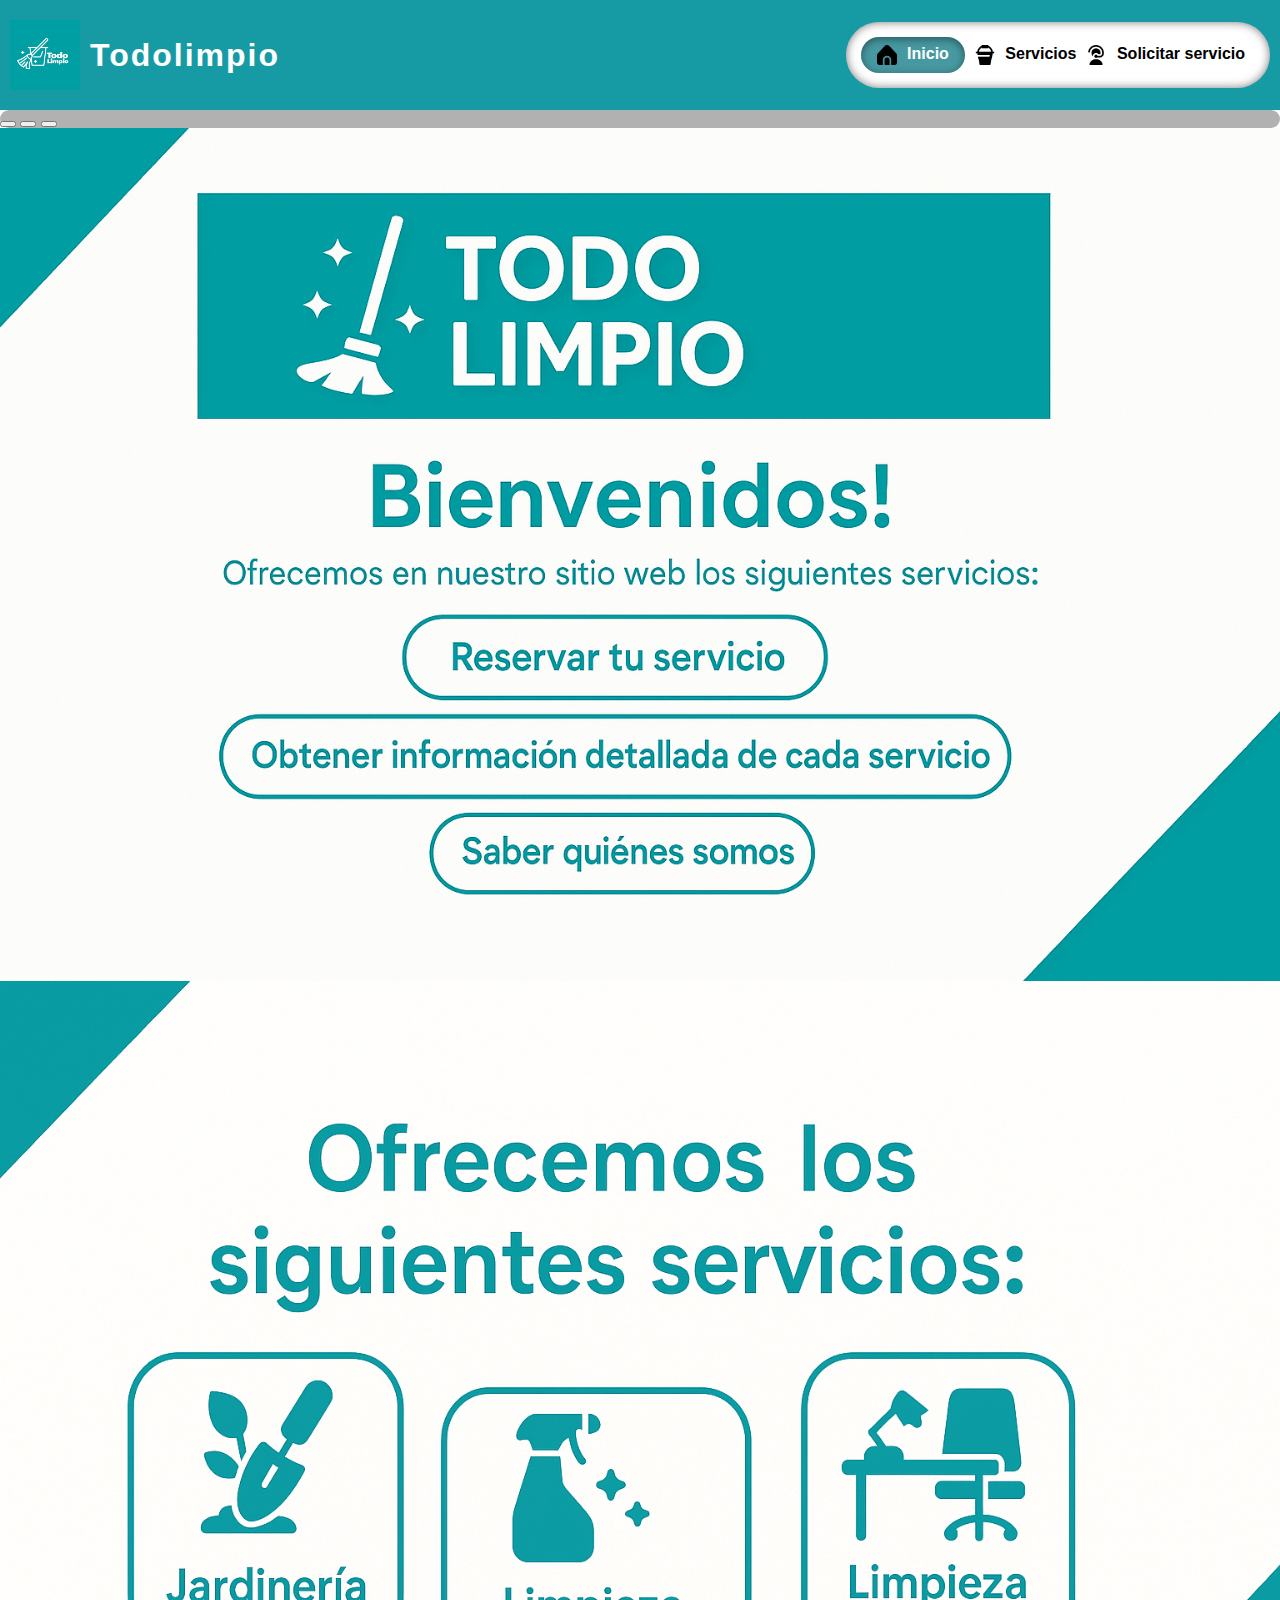
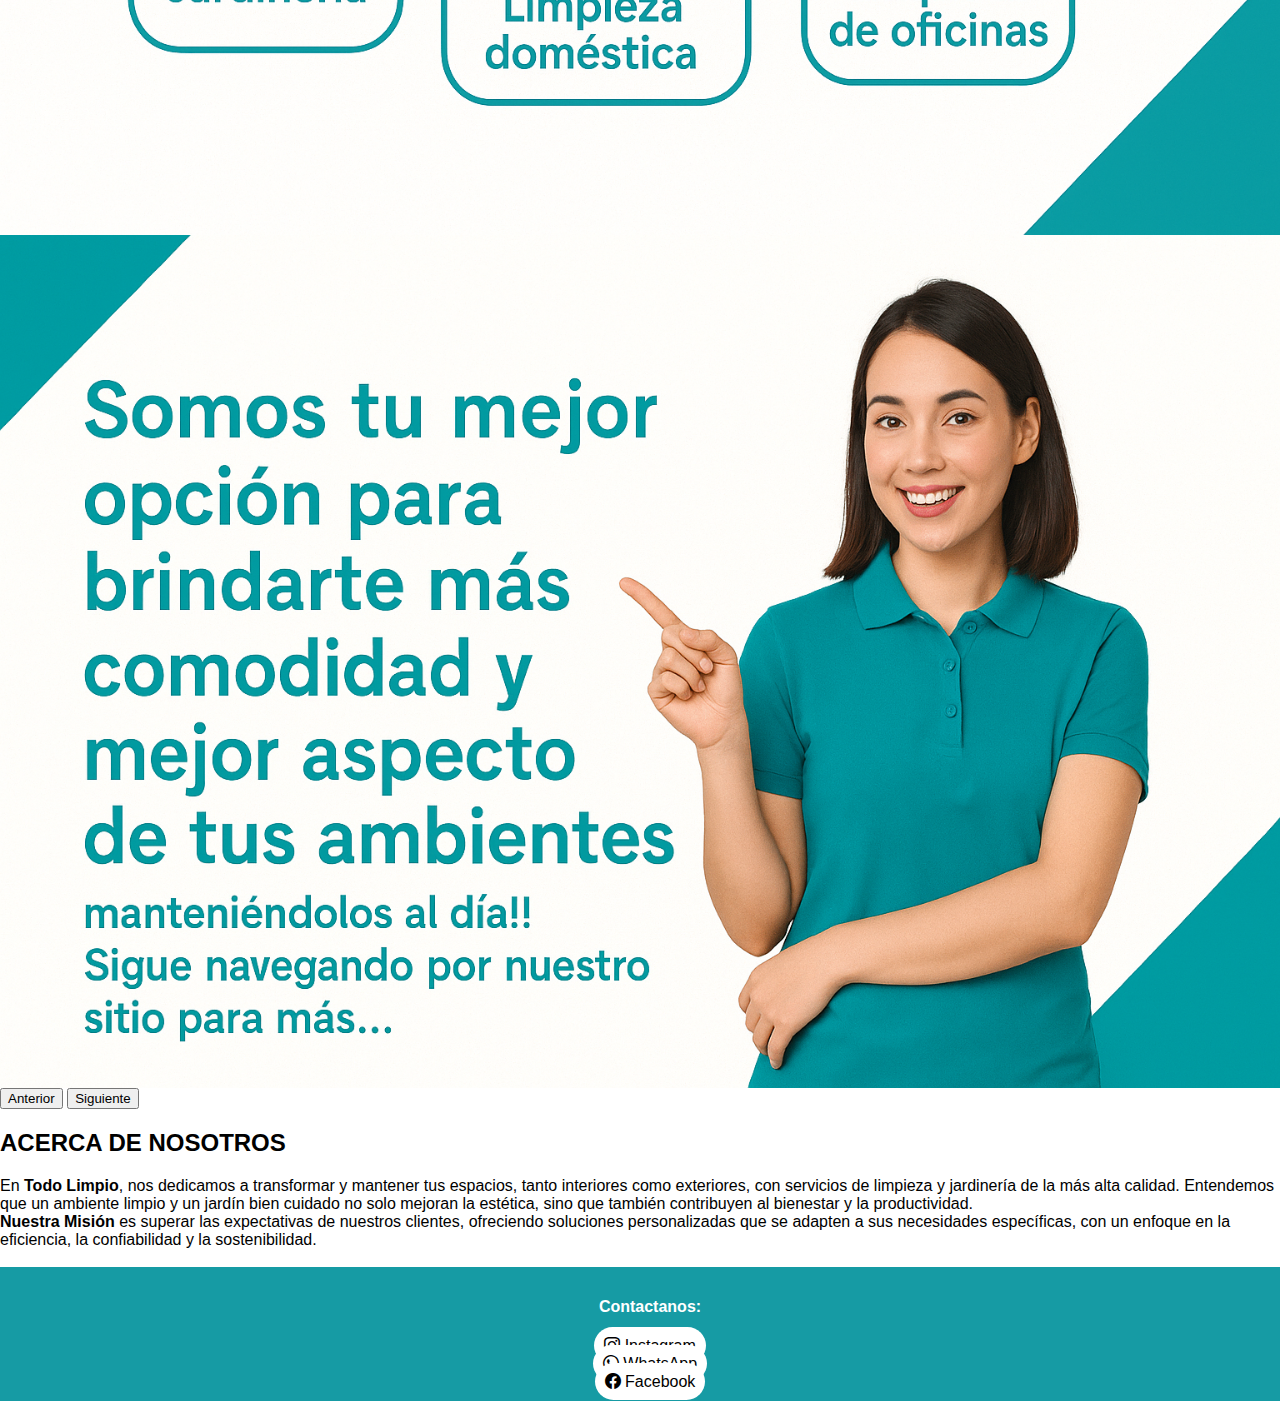
<file: index.html>
<!DOCTYPE html>
<html lang="es-VE">
<head>
    <link href="https://cdn.jsdelivr.net/npm/bootstrap@5.3.7/dist/css/bootstrap.min.css" rel="stylesheet" integrity="sha384-LN+7fdVzj6u52u30Kp6M/trliBMCMKTyK833zpbD+pXdCLuTusPj697FH4R/5mcr" crossorigin="anonymous">
    <script src="https://cdn.jsdelivr.net/npm/bootstrap@5.3.7/dist/js/bootstrap.bundle.min.js" integrity="sha384-ndDqU0Gzau9qJ1lfW4pNLlhNTkCfHzAVBReH9diLvGRem5+R9g2FzA8ZGN954O5Q" crossorigin="anonymous"></script>
    <link rel="stylesheet" href="https://cdn.jsdelivr.net/npm/bootstrap-icons@1.13.1/font/bootstrap-icons.min.css">
    <link rel="stylesheet" href="css/todolimpio.css">
    <meta name="robots" content="index, follow" />
    <meta charset="utf-8">
    <meta property="og:description" content="Todo limpio un negocio que facilita tus rutinas diarias ofreciendote servicios de limpieza para el hogar y para las oficinas.">
    <meta property="og:image" content="🧽"> 
    <link rel="icon" sizes="16x16 32x32 48x48" type="image/png" href="imagenes/Todo limpio nuevo.png" />
    <meta name="viewport" content="width=device-width">
    <title>Todolimpio</title>  
    <meta name="theme-color" content="#09f">

</head>
<body>
    <header>
        <a href="#" class="logo">
            <img src="imagenes/Todo limpio nuevo.png" alt="logo de la compania">
            <h2 class="nombre-empresa">Todolimpio</h2>
        </a>
        
        <nav id="menu">
            <a href="index.html" class="nav-link active">
                <img src="imagenes/inicio2.png" alt="Inicio" class="icono-nav">
            Inicio 
            </a>
            <a href="todolimpio_servicios.html" class="nav-link">
                <img src="imagenes/Servicios.png" alt="Servicios" class="icono-nav">
            Servicios   
            </a>

            <a href="todolimpio_solicitud_de_servicio.html" class="nav-link">
            <img src="imagenes/solicitar_servicio.png" alt="Pedir servicio" class="icono-nav">
            Solicitar servicio
            </a>
        </nav>
    </header>
    <main>
<!--Carrusel-->

        <div id="carouselExampleIndicators" class="carousel slide" data-bs-ride="carousel" data-bs-interval="8000">
            <div class="carousel-indicators">
                <button type="button" data-bs-target="#carouselExampleIndicators" data-bs-slide-to="0" class="active" aria-current="true" aria-label="Slide 1"></button>
                <button type="button" data-bs-target="#carouselExampleIndicators" data-bs-slide-to="1" aria-label="Slide 2"></button>
                <button type="button" data-bs-target="#carouselExampleIndicators" data-bs-slide-to="2" aria-label="Slide 3"></button>
            </div>
            
            <div class="carousel-inner">
                <div class="carousel-item active">
                    <img src="imagenes/carrusel1.png" class="d-block w-100" alt="...">
                </div>
                
                <div class="carousel-item">
                    <img src="imagenes/carrusel2.png" class="d-block w-100" alt="...">
                </div>
                
                <div class="carousel-item">
                    <img src="imagenes/carrusel3.png" class="d-block w-100" alt="...">
                </div>
            </div>
            <button class="carousel-control-prev" type="button" data-bs-target="#carouselExampleIndicators" data-bs-slide="prev">
                <span class="carousel-control-prev-icon" aria-hidden="true"></span>
                <span class="visually-hidden">Anterior</span>
            </button>
            <button class="carousel-control-next" type="button" data-bs-target="#carouselExampleIndicators" data-bs-slide="next">
                <span class="carousel-control-next-icon" aria-hidden="true"></span>
                <span class="visually-hidden">Siguiente</span>
            </button>

        </div>
<!--Cierre de carrusel-->
        
        <DIV class="container mt-5">
            <h2 class="text-center">ACERCA DE NOSOTROS</h2>
            <DIV class="row">
                <div class="col">En <strong>Todo Limpio</strong>, nos dedicamos a transformar y mantener tus espacios, tanto interiores como exteriores, con servicios de limpieza y jardinería de la más alta calidad. Entendemos que un ambiente limpio y un jardín bien cuidado no solo mejoran la estética, sino que también contribuyen al bienestar y la productividad.</div>
                <div class="col"><strong>Nuestra Misión</strong> es superar las expectativas de nuestros clientes, ofreciendo soluciones personalizadas que se adapten a sus necesidades específicas, con un enfoque en la eficiencia, la confiabilidad y la sostenibilidad.</div>

            </DIV>

        </DIV>
<br>
</body>
<footer>
<!--Contactos de todolimpio-->

    <div class="container-fluid p-2">
            <h4 id="text-footer">Contactanos:</h4>
        <div class="row">
            <div class="col"><a href="https://www.instagram.com/todolimpio.venezuela" class="btn text-decoration-none" id="button-footer" target="reg"><i class="bi bi-instagram"></i> Instagram</a></div>
            <div class="col"><a href="https://wa.me/message/U7VEZNXGTCZ3H1" class="btn text-decoration-none" id="button-footer" target="reg"><i class="bi bi-whatsapp"></i> WhatsApp</a></div>
            <div class="col"><a href="https://www.facebook.com/todolimpio.vnzla" class="btn text-decoration-none" id="button-footer" target="reg"><i class="bi bi-facebook"></i> Facebook</a></div>

        </div>



</div>
</footer>

</html>
</file>
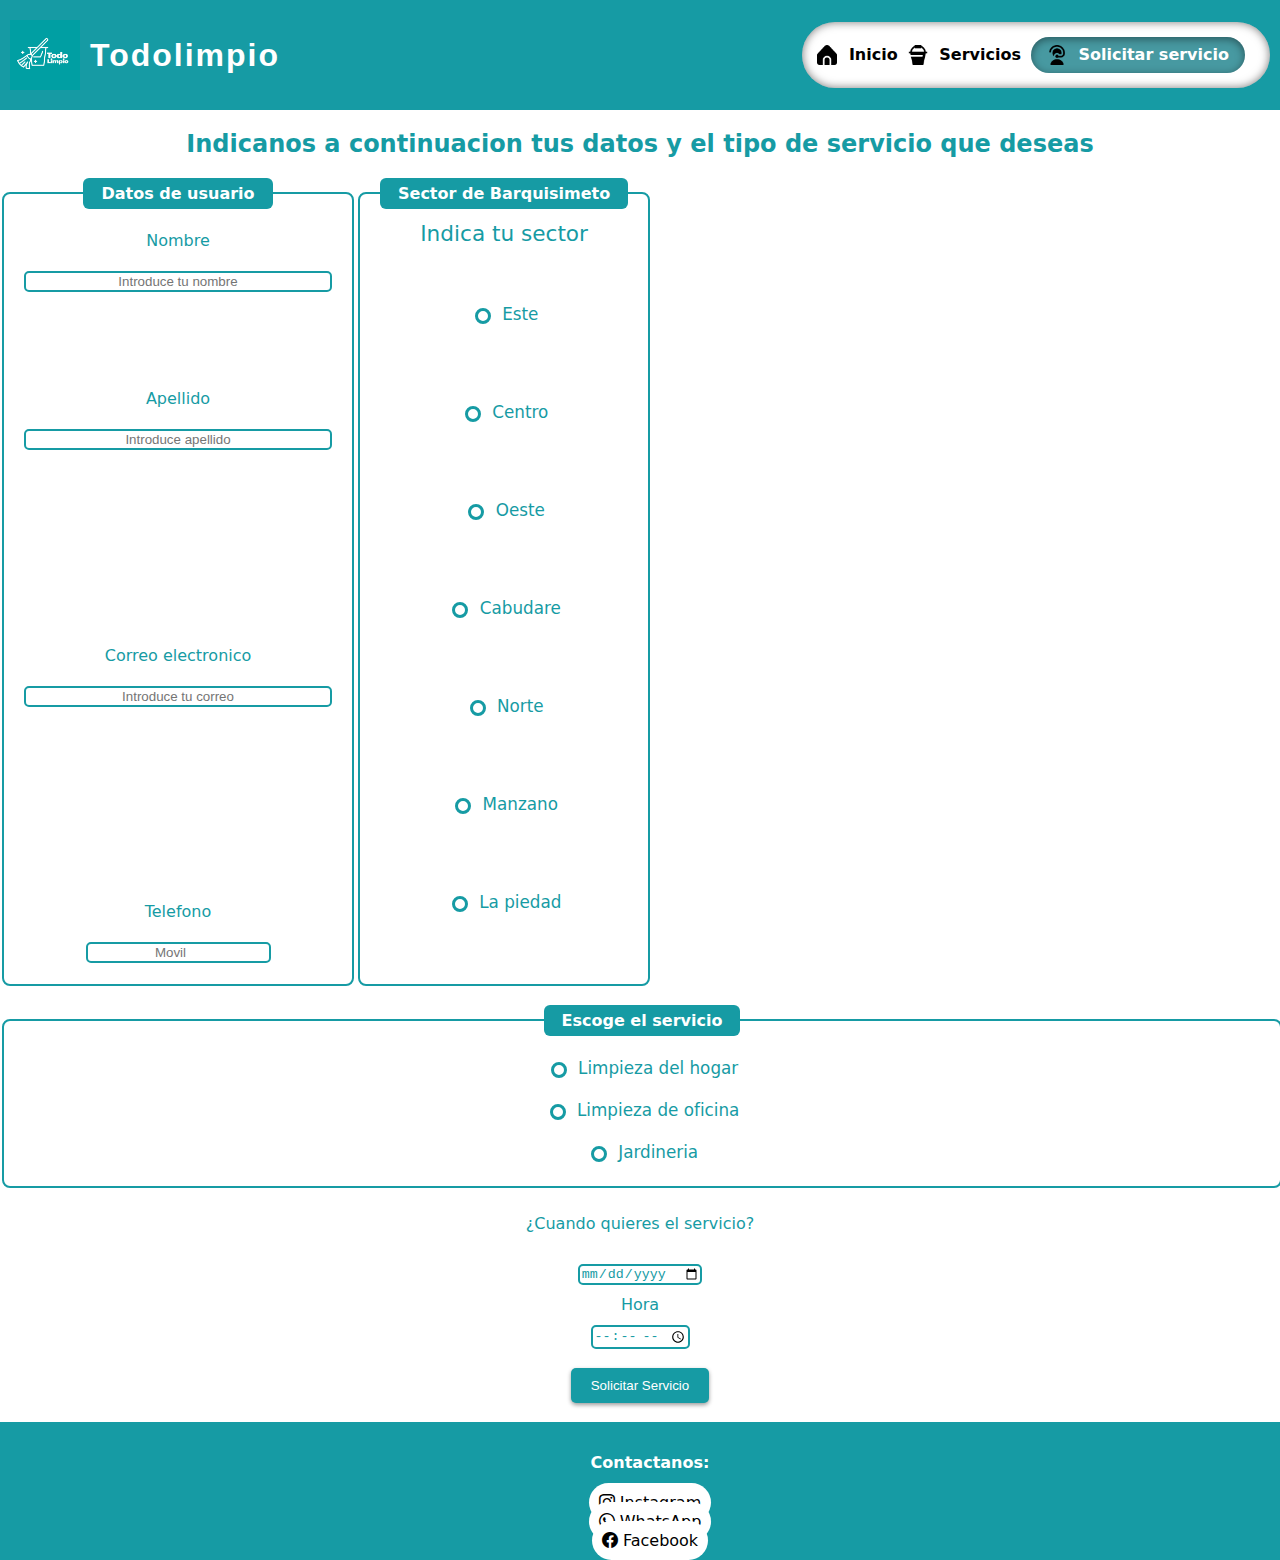
<file: todolimpio_solicitud_de_servicio.html>
<!DOCTYPE html>
<html lang="es-VE">
<head>
    <link href="https://cdn.jsdelivr.net/npm/bootstrap@5.3.7/dist/css/bootstrap.min.css" rel="stylesheet" integrity="sha384-LN+7fdVzj6u52u30Kp6M/trliBMCMKTyK833zpbD+pXdCLuTusPj697FH4R/5mcr" crossorigin="anonymous">
    <script src="https://cdn.jsdelivr.net/npm/bootstrap@5.3.7/dist/js/bootstrap.bundle.min.js" integrity="sha384-ndDqU0Gzau9qJ1lfW4pNLlhNTkCfHzAVBReH9diLvGRem5+R9g2FzA8ZGN954O5Q" crossorigin="anonymous"></script>
    <link rel="stylesheet" href="https://cdn.jsdelivr.net/npm/bootstrap-icons@1.13.1/font/bootstrap-icons.min.css">
    <link rel="stylesheet" href="css/todolimpio.css">
    <link rel="stylesheet" href="css/todolimpio_solicitud_de_servicio.css">
    
    <meta name="robots" content="index, follow" />
    <meta charset ="utf-8">
    <meta property="og:description" content="Todo limpio un negocio que facilita tus rutinas diarias ofreciendote servicios de limpieza para el hogar y para las oficinas.">
    <meta property="og:image" content="🧽"> 
    <link rel="icon" sizes="16x16 32x32 48x48" type="image/png" href="/HTML/imagenes/Todo limpio nuevo.png" />
    <meta name ="viewport" content="width=device-width">
    <title>Solicitud de Servicio</title>  
    <meta name="robots"content="index, follow">
    <meta name="theme-color" content="#09f">


</head>

<header>
    <a href="#" class="logo">
            <img  src="imagenes/Todo limpio nuevo.png" alt="logo de la compania">
            <h2 class="nombre-empresa">Todolimpio</h2>
        </a>
        <nav id="menu">
            <a href="index.html" class="nav-link">
                <img src="imagenes/inicio2.png" alt="Inicio" class="icono-nav">
            Inicio 
            </a>
            <a href="todolimpio_servicios.html" class="nav-link">
                <img src="imagenes/Servicios.png" alt="Servicios" class="icono-nav">
            Servicios   
            </a>

            <a href="todolimpio_solicitud_de_servicio.html" class="nav-link active">
            <img src="imagenes/solicitar_servicio.png" alt="Pedir servicio" class="icono-nav">
            Solicitar servicio
            </a>
        </nav>
</header>
<body>
    <h2>Indicanos a continuacion tus datos y el tipo de servicio que deseas</h2>
    


    <form action="https://formsubmit.co/todolimpiovenezuela@gmail.com" method="POST">
    <div class="container">
        <div class="row align-fieldsets">
            <div class="col-md-6 mb-3">
                <fieldset>
                    <legend>Datos de usuario</legend>
                    <label>Nombre
                        <br>
                        <input pattern="[a-zA-Z ]*" type="text" name="nombre" placeholder="Introduce tu nombre" required/>
                        <br>
                    </label>    
                    <div>
                        <label>Apellido <br>
                            <input pattern="[a-zA-Z ]*" type="text" name="apellido" placeholder="Introduce apellido" required/>
                        </label>
                    </div>
                    <br>
                    <div>
                        <label>Correo electronico <br>
                            <input type="email" name="correo electronico" placeholder="Introduce tu correo" required/>
                        </label>
                    </div>
                    <br>
                    <div>
                        <label>Telefono
                            <br>
                            <input type="number" id="miNumero" placeholder="Movil" name="numero de contacto" min="0" step="1">
                            <br>
                        </label>
                    </div>
                </fieldset>
            </div>
            <div class="col-md-6 mb-3">
                <fieldset>
                    <legend>Sector de Barquisimeto</legend>
                    <span class="mb-3 d-block fw-bold text-center" style="color:#169ba4; font-size:1.35rem;">Indica tu sector</span>
                    <div class="row opciones-servicio">
                        <div class="col-12 col-lg-4">
                            <ul class="list-unstyled">
                                <li>
                                    <label>
                                        <input type="radio" name="Sector" value="Este"> Este
                                    </label>
                                </li>
                                <li>
                                    <label>
                                        <input type="radio" name="Sector" value="Centro"> Centro
                                    </label>
                                </li>
                                <li>
                                    <label>
                                        <input type="radio" name="Sector" value="Oeste"> Oeste
                                    </label>
                                </li>
                            </ul>
                        </div>
                        <div class="col-12 col-lg-4">
                            <ul class="list-unstyled">
                                <li>
                                    <label>
                                        <input type="radio" name="Sector" value="Cabudare"> Cabudare
                                    </label>
                                </li>
                                <li>
                                    <label>
                                        <input type="radio" name="Sector" value="Norte"> Norte
                                    </label>
                                </li>
                                <li>
                                    <label>
                                        <input type="radio" name="Sector" value="Manzano"> Manzano
                                    </label>
                                </li>
                            </ul>
                        </div>
                        <div class="col-12 col-lg-4">
                            <ul class="list-unstyled">
                                <li>
                                    <label>
                                        <input type="radio" name="Sector" value="La piedad"> La piedad
                                    </label>
                                </li>
                            </ul>
                        </div>
                    </div>
                </fieldset>
            </div>
        </div>
        <br>
        <fieldset class="w-100 fieldset-servicio">
            <legend>Escoge el servicio</legend>
            <div class="row justify-content-center opciones-servicio">
                <div class="col-md-4 col-12 mb-2 mb-md-0">
                    <label class="d-flex align-items-center justify-content-center gap-2">
                        <input type="radio" value="Limpieza del hogar" name="limpieza">
                        Limpieza del hogar
                    </label>
                </div>
                <div class="col-md-4 col-12 mb-2 mb-md-0">
                    <label class="d-flex align-items-center justify-content-center gap-2">
                        <input type="radio" value="Limpieza de oficina" name="limpieza">
                        Limpieza de oficina
                    </label>
                </div>
                <div class="col-md-4 col-12">
                    <label class="d-flex align-items-center justify-content-center gap-2">
                        <input type="radio" value="Servicio de jardineria" name="servicio">
                        Jardineria
                    </label>
                </div>
            </div>
        </fieldset>
        <br>
        <div>
            <label for="fechadeservicio">¿Cuando quieres el servicio?</label>
            <br>
            <input type="date" id="fecha_de_servicio" name="fecha de servicio">
            <label for="horaservicio">Hora</label>
            <input type="time" id="horaservicio" name="horaservicio">
        </div>
        <br>
        <button class="enviar_formulario">Solicitar Servicio</button>
    </div>
</form>    
    <br>
</body>

<footer>
    <!--Contactos de todolimpio-->

    <div class="container-fluid p-2">
            <h4 id="text-footer">Contactanos:</h4>
        <div class="row">
            <div class="col"><a href="https://www.instagram.com/todolimpio.venezuela" class="btn text-decoration-none" id="button-footer" target="reg"><i class="bi bi-instagram"></i> Instagram</a></div>
            <div class="col"><a href="https://wa.me/message/U7VEZNXGTCZ3H1" class="btn text-decoration-none" id="button-footer" target="reg"><i class="bi bi-whatsapp"></i> WhatsApp</a></div>
            <div class="col"><a href="https://www.facebook.com/todolimpio.vnzla" class="btn text-decoration-none" id="button-footer" target="reg"><i class="bi bi-facebook"></i> Facebook</a></div>

        </div>



</div>
</footer>
</html>
</file>
<file: css/todolimpio.css>
#menu{
            display: flex;
            align-items: center;
            background-color: white;
            padding: 15px;
            border-radius: 100px;
            box-shadow: inset 0 0 10px rgba(0, 0, 0, 0.531);
        }
        #menu:hover{
            box-shadow:inset 0 0 10px rgba(0, 0, 0, 0.782);
            
        }

        body{
            font-family: sans-serif;
            margin: 0;
        }

        p{
            text-align: center;
            font-size: 1.2em;
            margin: 60px;
            color: rgb(22, 155, 164);
        }

        a{
            text-decoration: none;
            color: rgb(255, 255, 255);
        }
        
        .nav-link{
            color: rgb(0, 0, 0);
            
        }

        header{
        display: flex;
        min-height: 70px;
        justify-content: space-between;
        background-color: rgb(22, 155, 164);
        color: white;
        align-items: center;
        padding: 10px;
        position: sticky;
        top: 0;
        z-index: 100;
        }
        h1{
            text-align: center;
            margin-top: 50px;
            font-size: 2.5em;
            color: rgb(22, 155, 164);
        }

        h3{
            text-align: center;
            margin-top: 50px;
            font-size: 2.5em;
            color: rgb(22, 155, 164);
        }
        h4{
            color:rgb(22,155,164);
            text-align: center;
        }        
        .logo{
            display: flex;
            align-items: center;
        }

        .logo img{
            height: 70px;
            margin-right: 10px;
        }
        #inicio{
            height: 15px;
            margin-right: 0px;

        } 
        

        nav a{
            font-weight: 600;
            margin-right: 10px;
        }
        details{
            font-weight: 600;
            margin-right: 10px;
        }

        nav a:hover {
            color: black;
        }

        p:hover{
            font-size: 20px;
            

        }


        #chica_bedel{
            width: 50%;
            max-width: 150px;
            height: auto;
            display: block;
            margin: 0 auto;
            border-radius: 200px;
            box-shadow: 0 0 10px rgba(0, 0, 0, 0.457);

            


}

        @media (max-width:700px) {
            header {
                flex-direction: column;
            }
            
            nav {
                padding: 10px 0px;
            }

            nav a:hover {
                color: black;
                
            }
        }
        #bienvenida{
            margin: 0 auto;
            max-width: 800px;
            padding: 20px;
            text-align: center;
        }
.link_contacto{
        display: block;   /* Convierte el link en un elemento de bloque */
    width: 200px;     /* Dale un ancho definido para que margin: auto funcione */
    margin: 0 auto;   /* Centra el elemento de bloque horizontalmente */
    padding: 10px;
    background-color: lightblue; /* Solo para visualización */
    text-align: center; /* Opcional: Centra el texto DENTRO del link si el ancho es mayor que el texto */
    text-decoration: none;
    color: #000000;
    border-radius: 15px;
    box-shadow: #00000067 3px 3px 3px;
    }

.link_contacto:hover{
    padding: 11px;
    background-color: rgb(22, 155, 164);
    color: white
}    

.link_contacto:active{
    box-shadow:inset 0 0 10px rgba(0, 0, 0, 0.782);
}    
ul{
    list-style-type: none;
    padding: 0px;
    text-align:center ;
    color: rgb(22,155,164);
    font-size: 18px;
    margin:40px;
}
li{
    margin: 40px 0;
    font-size: 18px;
}
li:hover{
    color: rgb(22,155,164);
    font-size: 20px;
}
#servicios_que_ofrecemos{
    width: 50%;
    max-width: 500px;
    height: auto;
    display: block;
    margin:  auto;
    border-radius: 200px;
    box-shadow: 0 0 10px rgba(0, 0, 0, 0.457);
    transition: width 0.3s ease, height 0.3s ease;

}

#img_jardineria{
width: 50%;
    max-width: 500px;
    height: auto;
    display: block;
    margin:  auto;
    border-radius: 200px;
    box-shadow: 0 0 10px rgba(0, 0, 0, 0.457);    
    transition: width 0.3s ease, height 0.3s ease;

}

#img_limpieza_hogar{
    width: 50%;
    max-width: 500px;
    height: auto;
    display: block;
    margin:  auto;
    border-radius: 200px;
    box-shadow: 0 0 10px rgba(0, 0, 0, 0.457);
    transition: width 0.3s ease, height 0.3s ease;

}

#img_limpieza_oficina{
    width: 50%;
    max-width: 500px;
    height: auto;
    display: block;
    margin:  auto;
    border-radius: 200px;
    box-shadow: 0 0 10px rgba(0, 0, 0, 0.457);
    transition: width 0.3s ease, height 0.3s ease;
}

#contenedor_servicios {
    margin: 40px auto;
    width: 100%;
}
.servicios_flex {
    display: flex;
    justify-content: center;
    align-items: stretch; /* <-- Cambia flex-start por stretch */
    gap: 40px;
    margin-top: 40px;
}
#contenedor_hogar,
#contenedor_oficina,
#contenedor_jardineria {
    background-color: rgba(0, 0, 0, 0.457);
    border-radius: 20px;
    color: #fff !important;
    padding: 20px;
    max-width: 260px;    /* Reduce el ancho máximo */
    min-width: 180px;    /* Reduce el ancho mínimo */
    box-sizing: border-box;
    text-align: center;
    margin: 0;
}

#contenedor_hogar img,
#contenedor_oficina img,
#contenedor_jardineria img {
    width: 80%;          /* Haz las imágenes más pequeñas dentro del div */
    max-width: 120px;
    height: auto;
    margin: 0 auto 10px auto;
    display: block;
}
#contenedor_hogar p,
#contenedor_oficina p,
#contenedor_jardineria p {
    color: #fff !important;
    margin: 10px 0 !important;
}

#contenedor_hogar:hover{
    transform: scale(1.05);
    transition: transform 0.3s ease;
}
#contenedor_oficina:hover{
    transform: scale(1.05);
    transition: transform 0.3s ease;
}
#contenedor_jardineria:hover{
    transform: scale(1.05);
    transition: transform 0.3s ease;
}

.icono-nav {
    width: 20px;
    height: 20px;
    vertical-align: middle;
    margin-right: 6px;
}

.nav-link.active {
    background-color: #117b85c5;
    color: #fff !important;
    border-radius: 20px;
    padding: 8px 16px;
    box-shadow:inset 0 2px 8px rgba(0, 0, 0, 0.445);
}

img{
    transition: transform 0.3s ease;
    text-transform: uppercase;
}

/* Elimina o comenta estas líneas: */
/*
.carousel-inner {
    height: auto;
    background: none;
    display: block;
}

.carousel-item {
    display: block;
    align-items: unset;
    justify-content: unset;
}
*/

/* Mantén solo la regla para la imagen si lo deseas */
.carousel-item img {
    width: 100%;
    height: auto;
    object-fit: cover;
    margin: 0;
    background: none;
    display: block;
}

.carousel-indicators{
    background-color: rgba(0, 0, 0, 0.304);
    border-radius: 15px;
}

.card-title{
    color: rgb(255, 255, 255);
}

.card{
    background-color: rgba(0, 0, 0, 0.457);
    border-radius: 20px;
    color: #fff !important;
    box-sizing: border-box;
    text-align: center;
    margin: 0;
    box-shadow: 0 0 10px rgba(0, 0, 0, 0.457);
    border: 0px solid transparent;

}

.card:hover{
    transform: scale(1.05);
    transition: transform 0.3s ease;
}

.card-text{
    color:white;
}

.card-img-top{
    border-radius: 20px;


}

.btn{
    background-color: rgb(22, 155, 164);
    
}
footer{
    background-color: rgb(22, 155, 164);
    color: white;
    text-align: center;
    padding: 10px;
    position: relative;
    bottom: 0;
    width: 100%;
}

#text-footer{
    color: white;
    
}

#button-footer{
    color: rgb(0, 0, 0);
    background-color: rgb(255, 255, 255);
    border-radius: 20px;
    padding: 10px;
    text-decoration: none;
}

#button-footer:hover{
    background-color: rgb(22, 155, 164);
    color: white;
    box-shadow:inset 0 0 10px rgba(0, 0, 0, 0.782);
}

.nombre-empresa {
    font-family: 'Segoe UI', 'Arial', sans-serif;
    font-weight: bold;
    font-size: 2rem;
    letter-spacing: 2px;
    color: white;
}
</file>
<file: css/todolimpio_solicitud_de_servicio.css>
h1{
        color: white;
        
    }
    body{
        font-family: sans-serif;
        margin: 0;
    }

    a{
        text-decoration: none;
        color: white;
    }
    
    header{
        display: flex;
        min-height: 70px;
        justify-content: space-between;
        background-color: rgb(22, 155, 164);
        color: white;
        align-items: center;
        padding: 10px;
        position: sticky;
        top: 0;
        z-index: 100;
}
        
    .logo{
        display: flex;
        align-items: center;
}

    .logo img{
        height: 70px;
        margin-right: 10px;



}

    nav a{
        font-weight: 600;
        margin-right: 10px;
    }

    nav a:hover{
        color: black;
    }

    @media (max-width:700px){
        header{
            flex-direction: column;
            position: sticky;
            top: 0;
            z-index: 100;
        }
        
        nav{
            padding: 10px 0px;
        }
    }
    

    h2{
        color:rgb(22,155,164);
        text-align: center;
    }

    .nombre-empresa{
        color: white;
    }

    h3{
        color:rgb(22,155,164);
        text-align: center;
    }

    h4{
        color:rgb(22,155,164);
        text-align: center;
    }
    form{
        color:rgb(22,155,164);
        text-align: center;
    }
    a{
        color: white;
        
    }
    
    input[type="text"]{
        background-color: white;
        text-align: center;
        border-radius: 5px;
        width: 300px;

    }

    input[type="text"]::checkmark{
        background-color: rgb(22, 155, 164);
        box-shadow:inset 0 0 10px rgba(0, 0, 0, 0.782);
        border-color: white;
    }
    input[type="email"]{
        background-color: white;
        text-align: center;
        border-radius: 5px;
        width: 300px;

    }
    input[type="tel"]{
        background-color: white;
        text-align: center;
        border-radius: 5px;
        width: 300px;}



    input:hover[type="text"]::placeholder{
        background-color: rgba(0, 0, 0, 0.094);
        color: rgb(0, 0, 0);
        
        
        
    }
    input:hover[type="email"]::placeholder{
        background-color: rgba(0, 0, 0, 0.094);
        color: rgb(0, 0, 0);
        
        
    }
    input:hover[type="tel"]::placeholder{
        background-color: rgba(0, 0, 0, 0.094);
        color: rgb(0, 0, 0);
        
        
    }

    

    input[type="time"]{
        border-radius: 5px;
        color: rgb(22,155,164);
    }

    input[type="date"]{
        border-radius: 5px;
        color: rgb(22,155,164);
 
    }

    .enviar_formulario {
        background-color: rgb(22,155, 164);
        color: white;
        border-radius: 5px;
        border: none;
        padding: 10px 20px;
        box-shadow: 0 2px 4px rgba(0, 0, 0, 0.393);
}

    .enviar_formulario:hover {
        background-color: lightblue;
        padding: 11px 21px; 
        cursor: pointer;
        color: black;
}

    .enviar_formulario:active{
        background-color: rgb(22, 155, 164);
        box-shadow:inset 0 0 10px rgba(0, 0, 0, 0.782);
}

    .link_contacto{
        display: block;   /* Convierte el link en un elemento de bloque */
    width: 200px;     /* Dale un ancho definido para que margin: auto funcione */
    margin: 0 auto;   /* Centra el elemento de bloque horizontalmente */
    padding: 10px;
    background-color: lightblue; /* Solo para visualización */
    text-align: center; /* Opcional: Centra el texto DENTRO del link si el ancho es mayor que el texto */
    text-decoration: none;
    color: #333;
    }

    .encabezado{
    
    text-align: center;
    display: flex;             /* Habilita Flexbox */
    align-items: center;       /* Alinea la imagen y el texto verticalmente al centro */
    gap: 10px;                 /* Crea un espacio de 20px entre la imagen y el texto */
    border: 0px solid #cccccc00;    /* Solo para visualizar el contenedor */
    padding: 10px;

}
.encabezado #photo_image1 {
    order: -1;                 /* ¡Aquí está el truco! Envía la imagen al principio del orden flexible */
    max-width: 110px;          /* Reduce el tamaño de la imagen (ajusta este valor) */
    height: auto;
    margin-right: auto;              /* Mantiene la proporción de la imagen */
    margin-left:0;
}
.encabezado #photo_image2 {
    order: 1;                 /* ¡Aquí está el truco! Envía la imagen al principio del orden flexible */
    max-width: 110px;          /* Reduce el tamaño de la imagen (ajusta este valor) */
    height: auto;
    margin-right: 0;              /* Mantiene la proporción de la imagen */
    margin-left:auto;
}    

    

    body{
        background-color: rgb(255, 255, 255);
        font-family: system-ui, -apple-system, BlinkMacSystemFont, 'Segoe UI', Roboto, Oxygen, Ubuntu, Cantarell, 'Open Sans', 'Helvetica Neue', sans-serif;

    }

#inicio{
            height: 15px;
            margin-right: 0px;
}

/* One radio button per line */
label {
    display: block;
    cursor: pointer;
    line-height: 2.5;
}

/* the basic, unchecked style */
input[type="radio"] {
    appearance: none;
    display: inline-block;
    width: 2em;
    height: 2em;
    border-radius: 50%;
    border: 0.25em solid rgb(22,155,164)
}

[type="radio"]:focus  {
    background: lightgreen;
    border-color: white;
    box-shadow: 0 0 0 3px rgb(22,155,164)
}
/* the checked style using the :checked pseudo class */
[type="radio"]:checked  {
    background: rgb(22,155,164);
    border-color: white;
    box-shadow: 0 0 0 3px rgb(22,155,164)
}

/* never forget focus styling */


/* Nothing to see here. */

li {
    list-style-type: none;
}

fieldset {
    display: inline-block;
    min-width: 0; /* Opcional, ayuda a evitar un ancho mínimo innecesario */
    padding: 12px 20px;
    border-radius: 8px;
    border: 2px solid #169ba4;
    background: #ffffff;
}

legend {
    display: inline-block;
    background: #169ba4;
    color: white;
    border-radius: 6px;
    padding: 6px 18px;
    font-weight: bold;
    white-space: nowrap; /* No permite saltos de línea */
}
legend, label, span, td {
    white-space: nowrap;
}

input, textarea, select {
    border: 2px solid #169ba4; /* Cambia el color y grosor del borde */
}

.form-select{
    border-color: #169ba4;
    text-align:center;
    color: rgba(0, 0, 0, 0.5);
}

#miNumero{
    border-color:#169ba4;
    border-radius: 5px;
    text-align:center;
}

.list-unstyled label {
    display: block;
    padding: 8px 0;
    font-size: 1rem;
}

.align-fieldsets {
    display: flex;
    align-items: stretch;
}

.align-fieldsets .col-md-6 {
    display: flex;
    flex-direction: column;
}

.align-fieldsets fieldset {
    flex: 1;
    height: 100%;
    display: flex;
    flex-direction: column;
    justify-content: space-between;
}

.fieldset-servicio {
    width: 100%;
    box-sizing: border-box;
    margin-bottom: 16px;
}

.opciones-servicio label {
    font-size: 1.05rem;
    font-weight: 500;
    margin-bottom: 0;
}

.opciones-servicio input[type="radio"] {
    width: 1.2em;
    height: 1.2em;
    margin-right: 6px;
    vertical-align: middle;
}
</file>
